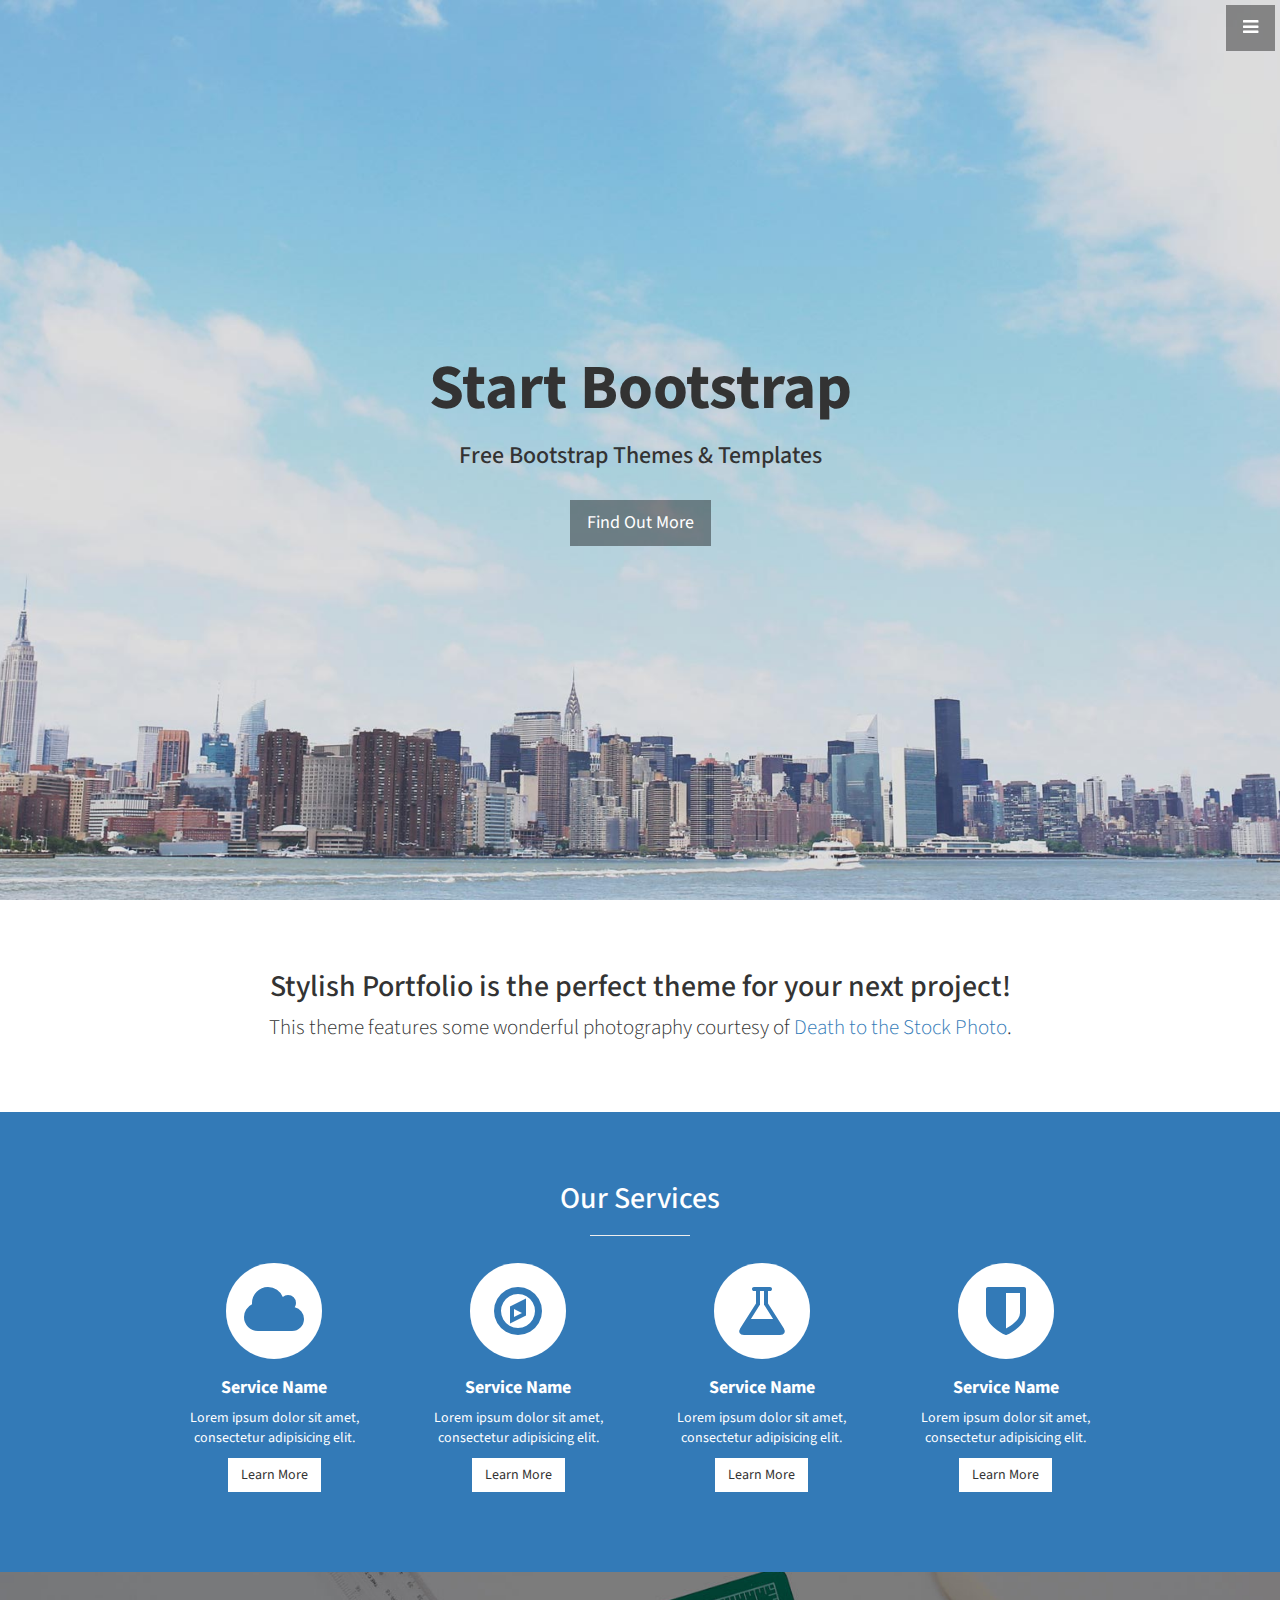
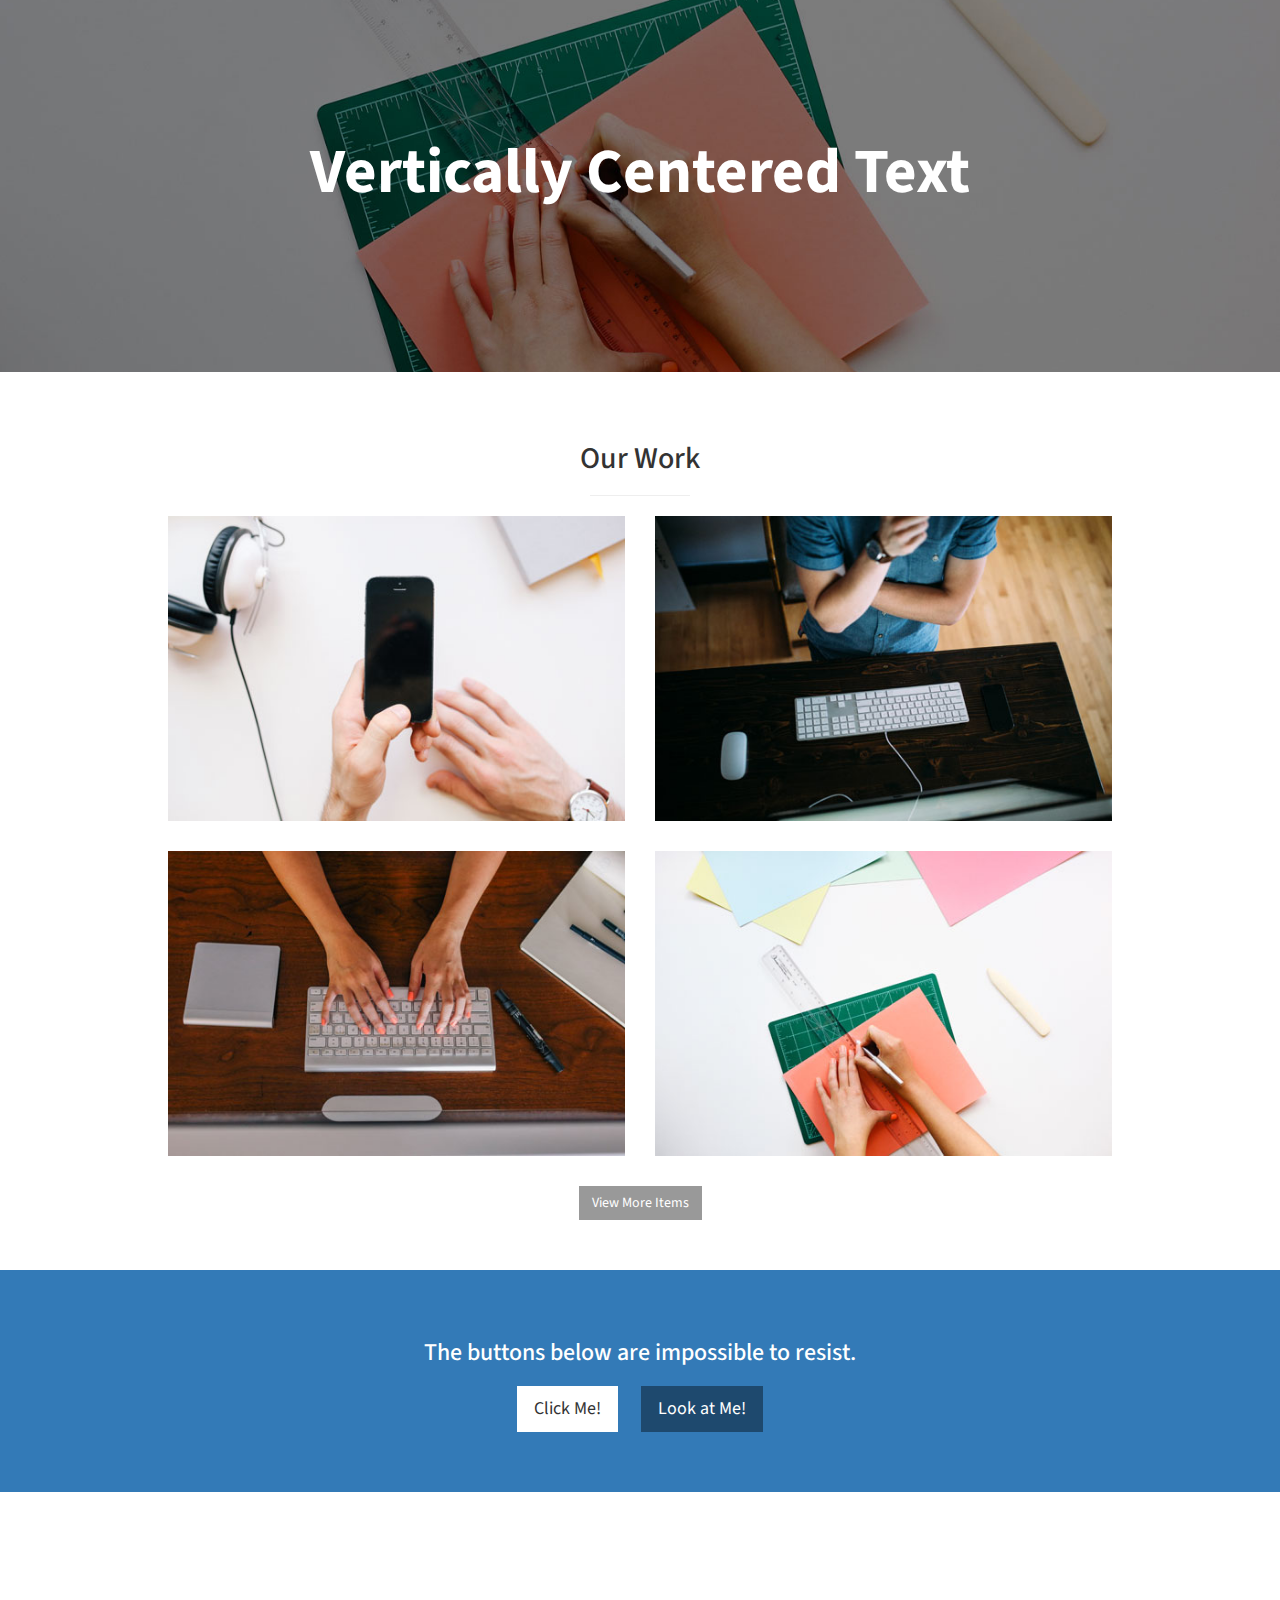
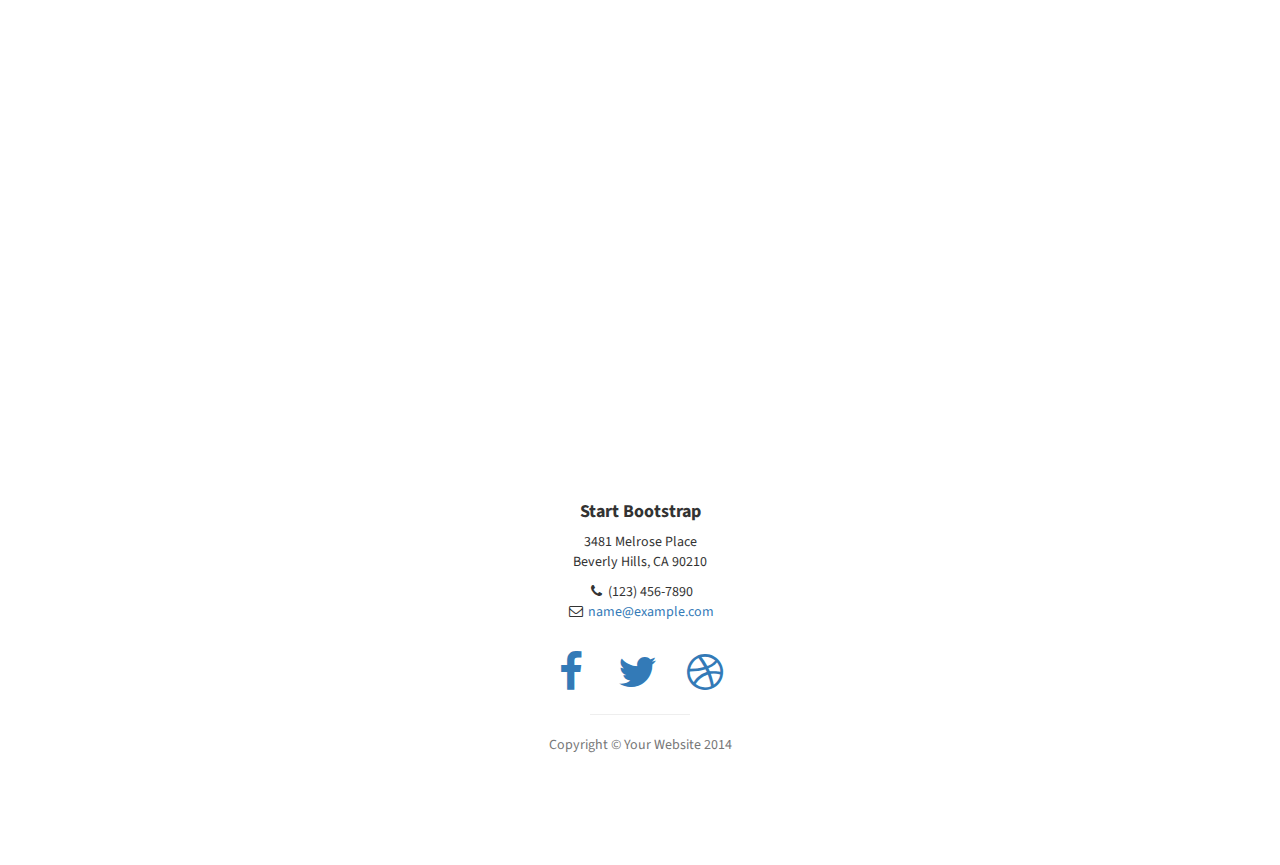
<file: stylish/index.html>
<!DOCTYPE html>
<html lang="en">

<head>

    <meta charset="utf-8">
    <meta http-equiv="X-UA-Compatible" content="IE=edge">
    <meta name="viewport" content="width=device-width, initial-scale=1">
    <meta name="description" content="">
    <meta name="author" content="">

    <title>Stylish Portfolio - Start Bootstrap Theme</title>

    <!-- Bootstrap Core CSS -->
    <link href="css/bootstrap.min.css" rel="stylesheet">

    <!-- Custom CSS -->
    <link href="css/stylish-portfolio.css" rel="stylesheet">

    <!-- Custom Fonts -->
    <link href="font-awesome/css/font-awesome.min.css" rel="stylesheet" type="text/css">
    <link href="http://fonts.googleapis.com/css?family=Source+Sans+Pro:300,400,700,300italic,400italic,700italic" rel="stylesheet" type="text/css">

    <!-- HTML5 Shim and Respond.js IE8 support of HTML5 elements and media queries -->
    <!-- WARNING: Respond.js doesn't work if you view the page via file:// -->
    <!--[if lt IE 9]>
        <script src="https://oss.maxcdn.com/libs/html5shiv/3.7.0/html5shiv.js"></script>
        <script src="https://oss.maxcdn.com/libs/respond.js/1.4.2/respond.min.js"></script>
    <![endif]-->

</head>

<body>

    <!-- Navigation -->
    <a id="menu-toggle" href="#" class="btn btn-dark btn-lg toggle"><i class="fa fa-bars"></i></a>
    <nav id="sidebar-wrapper">
        <ul class="sidebar-nav">
            <a id="menu-close" href="#" class="btn btn-light btn-lg pull-right toggle"><i class="fa fa-times"></i></a>
            <li class="sidebar-brand">
                <a href="#top">Start Bootstrap</a>
            </li>
            <li>
                <a href="#top">Home</a>
            </li>
            <li>
                <a href="#about">About</a>
            </li>
            <li>
                <a href="#services">Services</a>
            </li>
            <li>
                <a href="#portfolio">Portfolio</a>
            </li>
            <li>
                <a href="#contact">Contact</a>
            </li>
        </ul>
    </nav>

    <!-- Header -->
    <header id="top" class="header">
        <div class="text-vertical-center">
            <h1>Start Bootstrap</h1>
            <h3>Free Bootstrap Themes &amp; Templates</h3>
            <br>
            <a href="#about" class="btn btn-dark btn-lg">Find Out More</a>
        </div>
    </header>

    <!-- About -->
    <section id="about" class="about">
        <div class="container">
            <div class="row">
                <div class="col-lg-12 text-center">
                    <h2>Stylish Portfolio is the perfect theme for your next project!</h2>
                    <p class="lead">This theme features some wonderful photography courtesy of <a target="_blank" href="http://join.deathtothestockphoto.com/">Death to the Stock Photo</a>.</p>
                </div>
            </div>
            <!-- /.row -->
        </div>
        <!-- /.container -->
    </section>

    <!-- Services -->
    <!-- The circle icons use Font Awesome's stacked icon classes. For more information, visit http://fontawesome.io/examples/ -->
    <section id="services" class="services bg-primary">
        <div class="container">
            <div class="row text-center">
                <div class="col-lg-10 col-lg-offset-1">
                    <h2>Our Services</h2>
                    <hr class="small">
                    <div class="row">
                        <div class="col-md-3 col-sm-6">
                            <div class="service-item">
                                <span class="fa-stack fa-4x">
                                <i class="fa fa-circle fa-stack-2x"></i>
                                <i class="fa fa-cloud fa-stack-1x text-primary"></i>
                            </span>
                                <h4>
                                    <strong>Service Name</strong>
                                </h4>
                                <p>Lorem ipsum dolor sit amet, consectetur adipisicing elit.</p>
                                <a href="#" class="btn btn-light">Learn More</a>
                            </div>
                        </div>
                        <div class="col-md-3 col-sm-6">
                            <div class="service-item">
                                <span class="fa-stack fa-4x">
                                <i class="fa fa-circle fa-stack-2x"></i>
                                <i class="fa fa-compass fa-stack-1x text-primary"></i>
                            </span>
                                <h4>
                                    <strong>Service Name</strong>
                                </h4>
                                <p>Lorem ipsum dolor sit amet, consectetur adipisicing elit.</p>
                                <a href="#" class="btn btn-light">Learn More</a>
                            </div>
                        </div>
                        <div class="col-md-3 col-sm-6">
                            <div class="service-item">
                                <span class="fa-stack fa-4x">
                                <i class="fa fa-circle fa-stack-2x"></i>
                                <i class="fa fa-flask fa-stack-1x text-primary"></i>
                            </span>
                                <h4>
                                    <strong>Service Name</strong>
                                </h4>
                                <p>Lorem ipsum dolor sit amet, consectetur adipisicing elit.</p>
                                <a href="#" class="btn btn-light">Learn More</a>
                            </div>
                        </div>
                        <div class="col-md-3 col-sm-6">
                            <div class="service-item">
                                <span class="fa-stack fa-4x">
                                <i class="fa fa-circle fa-stack-2x"></i>
                                <i class="fa fa-shield fa-stack-1x text-primary"></i>
                            </span>
                                <h4>
                                    <strong>Service Name</strong>
                                </h4>
                                <p>Lorem ipsum dolor sit amet, consectetur adipisicing elit.</p>
                                <a href="#" class="btn btn-light">Learn More</a>
                            </div>
                        </div>
                    </div>
                    <!-- /.row (nested) -->
                </div>
                <!-- /.col-lg-10 -->
            </div>
            <!-- /.row -->
        </div>
        <!-- /.container -->
    </section>

    <!-- Callout -->
    <aside class="callout">
        <div class="text-vertical-center">
            <h1>Vertically Centered Text</h1>
        </div>
    </aside>

    <!-- Portfolio -->
    <section id="portfolio" class="portfolio">
        <div class="container">
            <div class="row">
                <div class="col-lg-10 col-lg-offset-1 text-center">
                    <h2>Our Work</h2>
                    <hr class="small">
                    <div class="row">
                        <div class="col-md-6">
                            <div class="portfolio-item">
                                <a href="#">
                                    <img class="img-portfolio img-responsive" src="img/portfolio-1.jpg">
                                </a>
                            </div>
                        </div>
                        <div class="col-md-6">
                            <div class="portfolio-item">
                                <a href="#">
                                    <img class="img-portfolio img-responsive" src="img/portfolio-2.jpg">
                                </a>
                            </div>
                        </div>
                        <div class="col-md-6">
                            <div class="portfolio-item">
                                <a href="#">
                                    <img class="img-portfolio img-responsive" src="img/portfolio-3.jpg">
                                </a>
                            </div>
                        </div>
                        <div class="col-md-6">
                            <div class="portfolio-item">
                                <a href="#">
                                    <img class="img-portfolio img-responsive" src="img/portfolio-4.jpg">
                                </a>
                            </div>
                        </div>
                    </div>
                    <!-- /.row (nested) -->
                    <a href="#" class="btn btn-dark">View More Items</a>
                </div>
                <!-- /.col-lg-10 -->
            </div>
            <!-- /.row -->
        </div>
        <!-- /.container -->
    </section>

    <!-- Call to Action -->
    <aside class="call-to-action bg-primary">
        <div class="container">
            <div class="row">
                <div class="col-lg-12 text-center">
                    <h3>The buttons below are impossible to resist.</h3>
                    <a href="#" class="btn btn-lg btn-light">Click Me!</a>
                    <a href="#" class="btn btn-lg btn-dark">Look at Me!</a>
                </div>
            </div>
        </div>
    </aside>

    <!-- Map -->
    <section id="contact" class="map">
        <iframe width="100%" height="100%" frameborder="0" scrolling="no" marginheight="0" marginwidth="0" src="https://maps.google.com/maps?f=q&amp;source=s_q&amp;hl=en&amp;geocode=&amp;q=Twitter,+Inc.,+Market+Street,+San+Francisco,+CA&amp;aq=0&amp;oq=twitter&amp;sll=28.659344,-81.187888&amp;sspn=0.128789,0.264187&amp;ie=UTF8&amp;hq=Twitter,+Inc.,+Market+Street,+San+Francisco,+CA&amp;t=m&amp;z=15&amp;iwloc=A&amp;output=embed"></iframe>
        <br />
        <small>
            <a href="https://maps.google.com/maps?f=q&amp;source=embed&amp;hl=en&amp;geocode=&amp;q=Twitter,+Inc.,+Market+Street,+San+Francisco,+CA&amp;aq=0&amp;oq=twitter&amp;sll=28.659344,-81.187888&amp;sspn=0.128789,0.264187&amp;ie=UTF8&amp;hq=Twitter,+Inc.,+Market+Street,+San+Francisco,+CA&amp;t=m&amp;z=15&amp;iwloc=A"></a>
        </small>
        </iframe>
    </section>

    <!-- Footer -->
    <footer>
        <div class="container">
            <div class="row">
                <div class="col-lg-10 col-lg-offset-1 text-center">
                    <h4><strong>Start Bootstrap</strong>
                    </h4>
                    <p>3481 Melrose Place<br>Beverly Hills, CA 90210</p>
                    <ul class="list-unstyled">
                        <li><i class="fa fa-phone fa-fw"></i> (123) 456-7890</li>
                        <li><i class="fa fa-envelope-o fa-fw"></i>  <a href="mailto:name@example.com">name@example.com</a>
                        </li>
                    </ul>
                    <br>
                    <ul class="list-inline">
                        <li>
                            <a href="#"><i class="fa fa-facebook fa-fw fa-3x"></i></a>
                        </li>
                        <li>
                            <a href="#"><i class="fa fa-twitter fa-fw fa-3x"></i></a>
                        </li>
                        <li>
                            <a href="#"><i class="fa fa-dribbble fa-fw fa-3x"></i></a>
                        </li>
                    </ul>
                    <hr class="small">
                    <p class="text-muted">Copyright &copy; Your Website 2014</p>
                </div>
            </div>
        </div>
    </footer>

    <!-- jQuery -->
    <script src="js/jquery.js"></script>

    <!-- Bootstrap Core JavaScript -->
    <script src="js/bootstrap.min.js"></script>

    <!-- Custom Theme JavaScript -->
    <script>
    // Closes the sidebar menu
    $("#menu-close").click(function(e) {
        e.preventDefault();
        $("#sidebar-wrapper").toggleClass("active");
    });

    // Opens the sidebar menu
    $("#menu-toggle").click(function(e) {
        e.preventDefault();
        $("#sidebar-wrapper").toggleClass("active");
    });

    // Scrolls to the selected menu item on the page
    $(function() {
        $('a[href*=#]:not([href=#])').click(function() {
            if (location.pathname.replace(/^\//, '') == this.pathname.replace(/^\//, '') || location.hostname == this.hostname) {

                var target = $(this.hash);
                target = target.length ? target : $('[name=' + this.hash.slice(1) + ']');
                if (target.length) {
                    $('html,body').animate({
                        scrollTop: target.offset().top
                    }, 1000);
                    return false;
                }
            }
        });
    });
    </script>

</body>

</html>
</file>
<file: stylish/css/stylish-portfolio.css>
/*!
 * Start Bootstrap - Stylish Portfolio Bootstrap Theme (http://startbootstrap.com)
 * Code licensed under the Apache License v2.0.
 * For details, see http://www.apache.org/licenses/LICENSE-2.0.
 */

/* Global Styles */

html,
body {
    width: 100%;
    height: 100%;
}

body {
    font-family: "Source Sans Pro","Helvetica Neue",Helvetica,Arial,sans-serif;
}

.text-vertical-center {
    display: table-cell;
    text-align: center;
    vertical-align: middle;
}

.text-vertical-center h1 {
    margin: 0;
    padding: 0;
    font-size: 4.5em;
    font-weight: 700;
}

/* Custom Button Styles */

.btn-dark {
    border-radius: 0;
    color: #fff;
    background-color: rgba(0,0,0,0.4);
}

.btn-dark:hover,
.btn-dark:focus,
.btn-dark:active {
    color: #fff;
    background-color: rgba(0,0,0,0.7);
}

.btn-light {
    border-radius: 0;
    color: #333;
    background-color: rgb(255,255,255);
}

.btn-light:hover,
.btn-light:focus,
.btn-light:active {
    color: #333;
    background-color: rgba(255,255,255,0.8);
}

/* Custom Horizontal Rule */

hr.small {
    max-width: 100px;
}

/* Side Menu */

#sidebar-wrapper {
    z-index: 1000;
    position: fixed;
    right: 0;
    width: 250px;
    height: 100%;
    margin-right: -250px;
    overflow-y: auto;
    background: #222;
    -webkit-transition: all 0.4s ease 0s;
    -moz-transition: all 0.4s ease 0s;
    -ms-transition: all 0.4s ease 0s;
    -o-transition: all 0.4s ease 0s;
    transition: all 0.4s ease 0s;
}

.sidebar-nav {
    position: absolute;
    top: 0;
    width: 250px;
    margin: 0;
    padding: 0;
    list-style: none;
}

.sidebar-nav li {
    text-indent: 20px;
    line-height: 40px;
}

.sidebar-nav li a {
    display: block;
    text-decoration: none;
    color: #999;
}

.sidebar-nav li a:hover {
    text-decoration: none;
    color: #fff;
    background: rgba(255,255,255,0.2);
}

.sidebar-nav li a:active,
.sidebar-nav li a:focus {
    text-decoration: none;
}

.sidebar-nav > .sidebar-brand {
    height: 55px;
    font-size: 18px;
    line-height: 55px;
}

.sidebar-nav > .sidebar-brand a {
    color: #999;
}

.sidebar-nav > .sidebar-brand a:hover {
    color: #fff;
    background: none;
}

#menu-toggle {
    z-index: 1;
    position: fixed;
    top: 0;
    right: 0;
}

#sidebar-wrapper.active {
    right: 250px;
    width: 250px;
    -webkit-transition: all 0.4s ease 0s;
    -moz-transition: all 0.4s ease 0s;
    -ms-transition: all 0.4s ease 0s;
    -o-transition: all 0.4s ease 0s;
    transition: all 0.4s ease 0s;
}

.toggle {
    margin: 5px 5px 0 0;
}

/* Header */

.header {
    display: table;
    position: relative;
    width: 100%;
    height: 100%;
    background: url(../img/bg.jpg) no-repeat center center scroll;
    -webkit-background-size: cover;
    -moz-background-size: cover;
    background-size: cover;
    -o-background-size: cover;
}

/* About */

.about {
    padding: 50px 0;
}

/* Services */

.services {
    padding: 50px 0;
}

.service-item {
    margin-bottom: 30px;
}

/* Callout */

.callout {
    display: table;
    width: 100%;
    height: 400px;
    color: #fff;
    background: url(../img/callout.jpg) no-repeat center center scroll;
    -webkit-background-size: cover;
    -moz-background-size: cover;
    background-size: cover;
    -o-background-size: cover;
}

/* Portfolio */

.portfolio {
    padding: 50px 0;
}

.portfolio-item {
    margin-bottom: 30px;
}

.img-portfolio {
    margin: 0 auto;
}

.img-portfolio:hover {
    opacity: 0.8;
}

/* Call to Action */

.call-to-action {
    padding: 50px 0;
}

.call-to-action .btn {
    margin: 10px;
}

/* Map */

.map {
    height: 500px;
}

@media(max-width:768px) {
    .map {
        height: 75%;
    }
}

/* Footer */

footer {
    padding: 100px 0;
}
</file>
